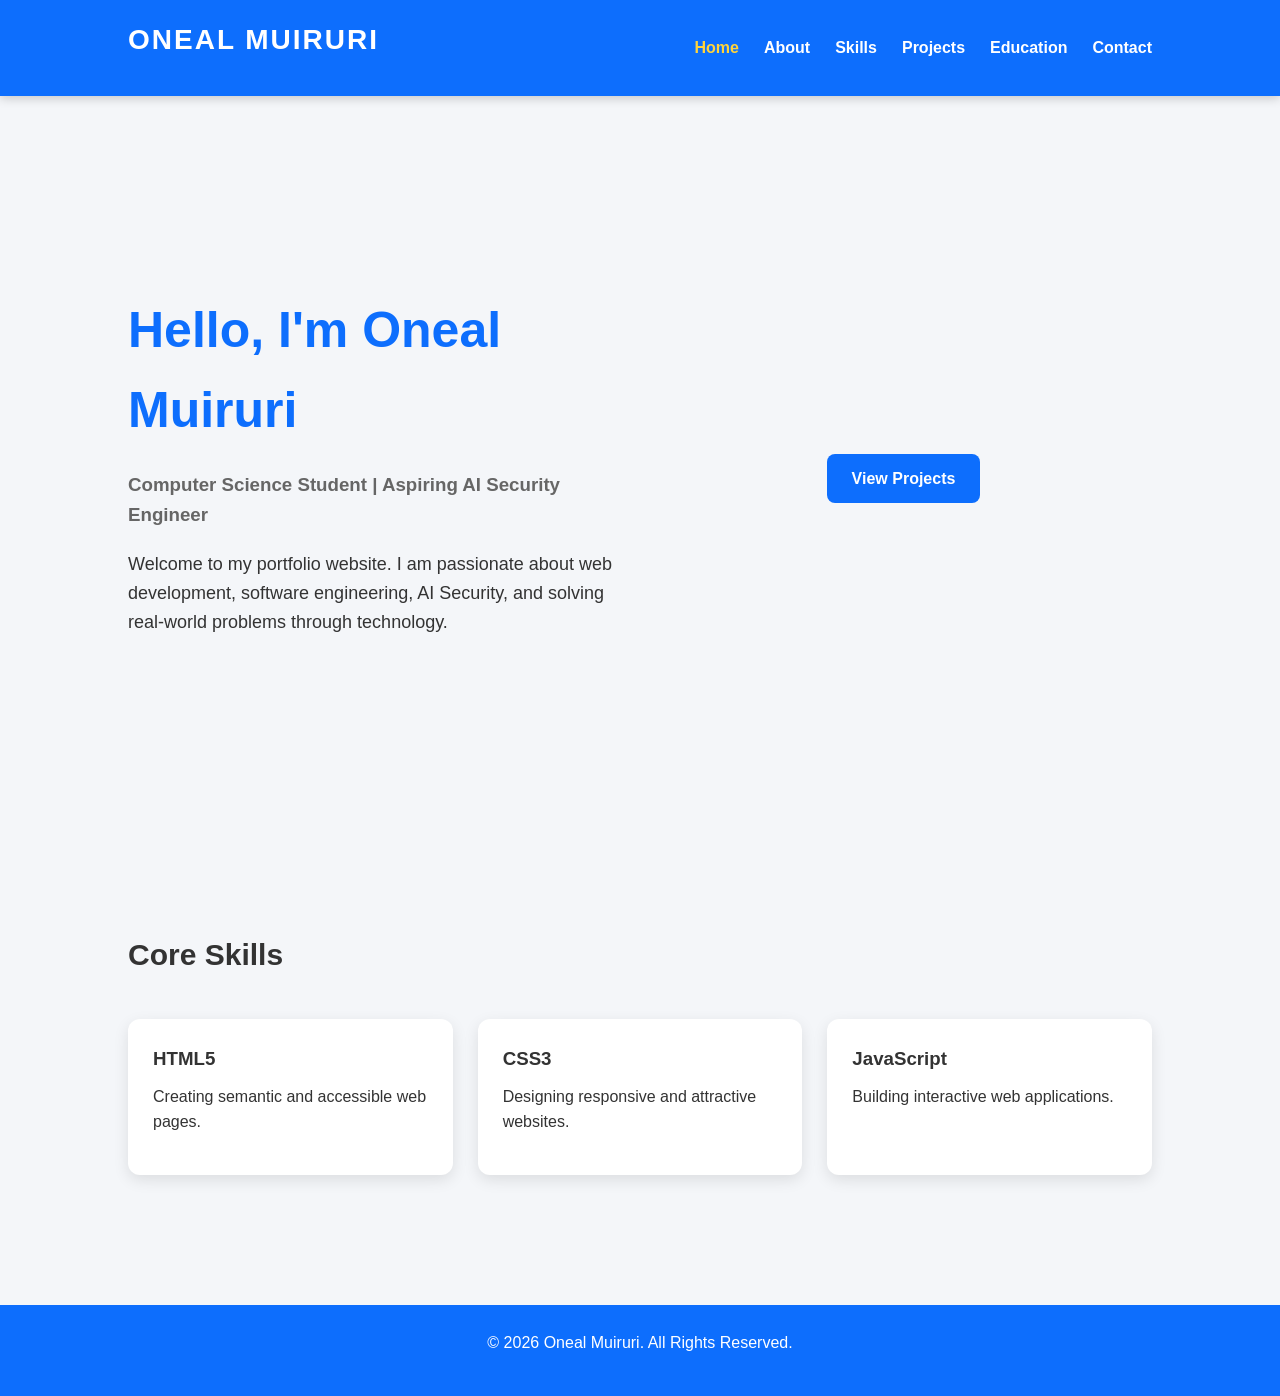
<file: index.html>
<!doctype html>
<html lang="en">
  <head>
    <meta charset="UTF-8" />
    <meta name="viewport" content="width=device-width, initial-scale=1.0" />
    <title>Oneal Muiruri | Portfolio</title>

    <link rel="stylesheet" href="style.css" />
  </head>
  <body>
    <!-- Navigation -->
    <header>
      <nav>
        <h2 class="logo">ONEAL MUIRURI</h2>

        <ul>
          <li><a href="index.html" class="active">Home</a></li>
          <li><a href="about.html">About</a></li>
          <li><a href="skills.html">Skills</a></li>
          <li><a href="projects.html">Projects</a></li>
          <li><a href="education.html">Education</a></li>
          <li><a href="contact.html">Contact</a></li>
        </ul>
      </nav>
    </header>

    <!-- Hero Section -->
    <section class="hero">
      <div class="hero-text">
        <h1>Hello, I'm <span>Oneal Muiruri</span></h1>

        <h3>Computer Science Student | Aspiring AI Security Engineer</h3>

        <p>
          Welcome to my portfolio website. I am passionate about web
          development, software engineering, AI Security, and solving real-world
          problems through technology.
        </p>
      </div>

      <div class="hero-image">
        <a href="projects.html" class="btn">View Projects</a>
      </div>
    </section>

    <!-- Featured Skills -->
    <section>
      <h2>Core Skills</h2>

      <div class="skills">
        <div class="card">
          <h3>HTML5</h3>
          <p>Creating semantic and accessible web pages.</p>
        </div>

        <div class="card">
          <h3>CSS3</h3>
          <p>Designing responsive and attractive websites.</p>
        </div>

        <div class="card">
          <h3>JavaScript</h3>
          <p>Building interactive web applications.</p>
        </div>
      </div>
    </section>

    <!-- Footer -->
    <footer>
      <p>&copy; 2026 Oneal Muiruri. All Rights Reserved.</p>
    </footer>
  </body>
</html>
</file>
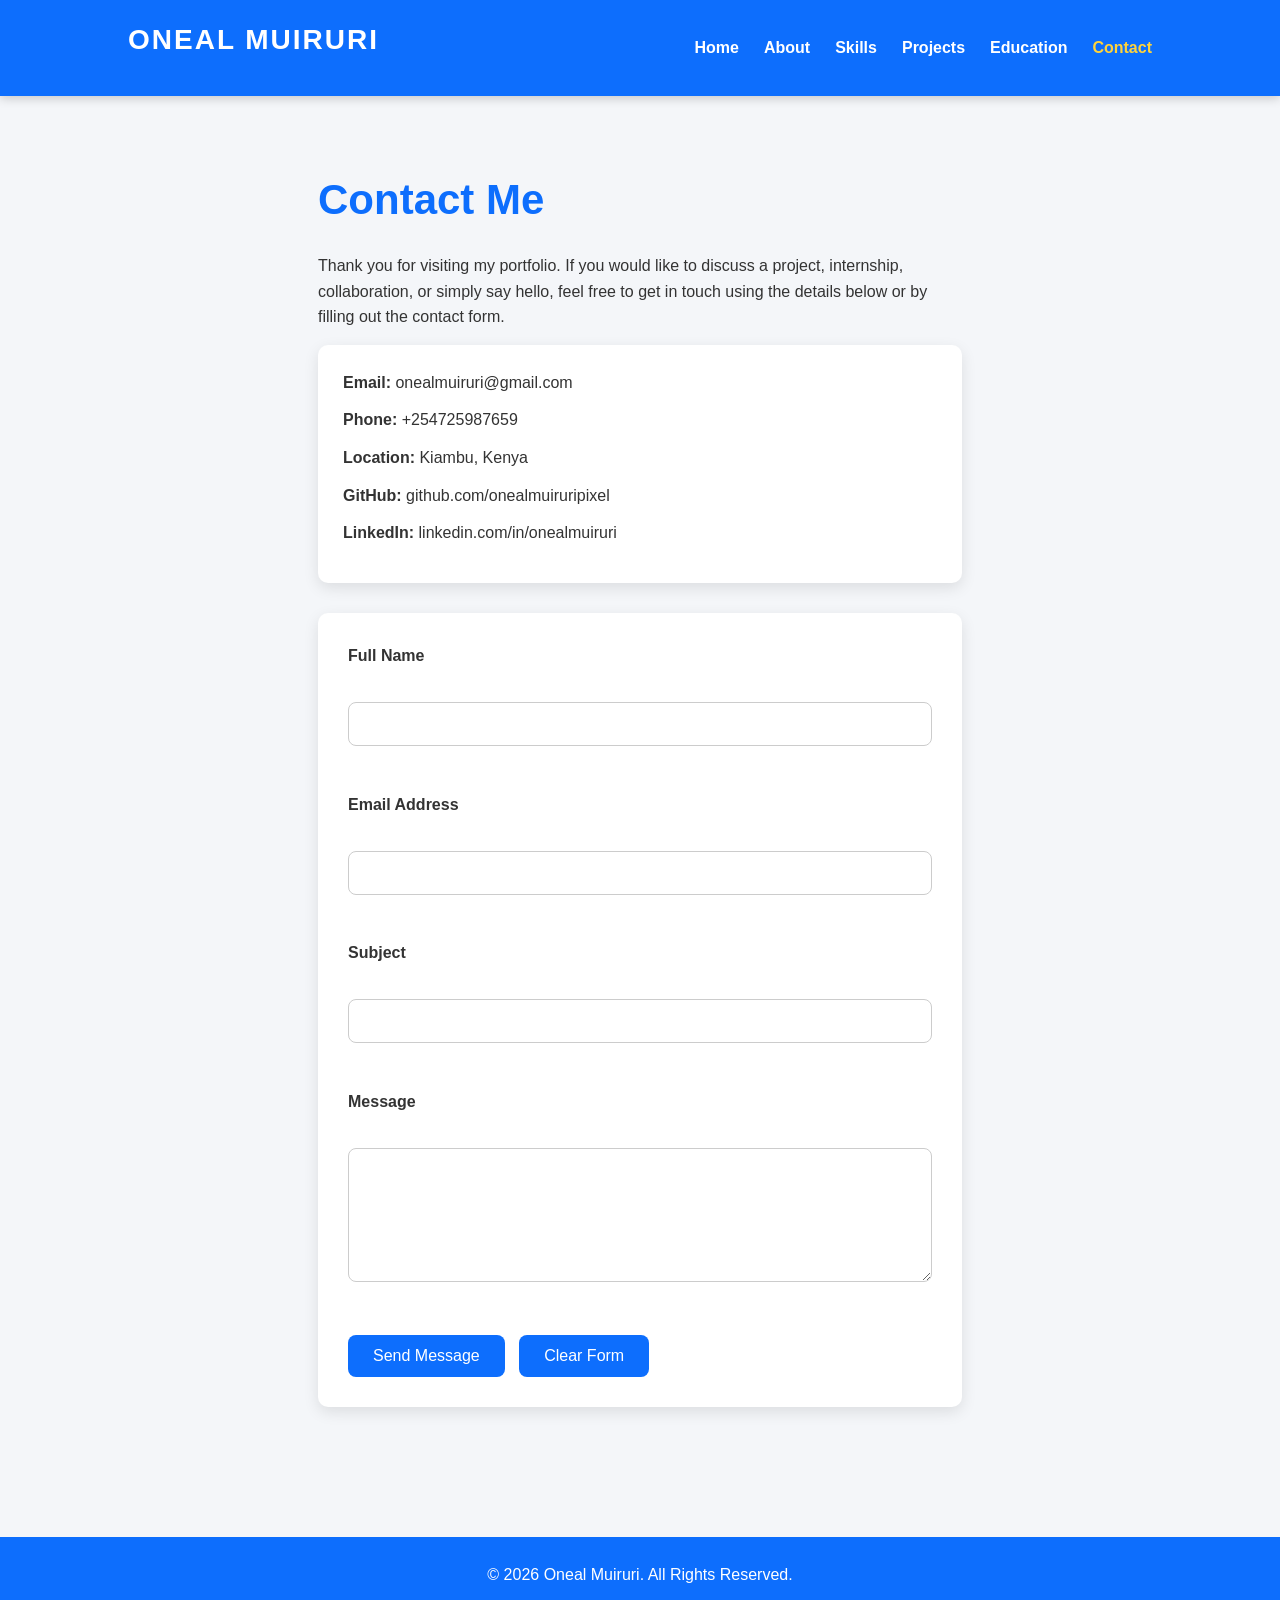
<file: contact.html>
<!doctype html>
<html lang="en">
  <head>
    <meta charset="UTF-8" />
    <meta name="viewport" content="width=device-width, initial-scale=1.0" />
    <title>Contact | Oneal Muiruri</title>

    <link rel="stylesheet" href="style.css" />
  </head>
  <body>
    <!-- Navigation -->
    <header>
      <nav>
        <h2 class="logo">ONEAL MUIRURI</h2>

        <ul>
          <li><a href="index.html">Home</a></li>
          <li><a href="about.html">About</a></li>
          <li><a href="skills.html">Skills</a></li>
          <li><a href="projects.html">Projects</a></li>
          <li><a href="education.html">Education</a></li>
          <li><a href="contact.html" class="active">Contact</a></li>
        </ul>
      </nav>
    </header>

    <!-- Contact Section -->
    <section class="contact">
      <h1>Contact Me</h1>

      <p>
        Thank you for visiting my portfolio. If you would like to discuss a
        project, internship, collaboration, or simply say hello, feel free to
        get in touch using the details below or by filling out the contact form.
      </p>

      <div class="contact-details">
        <p><strong>Email:</strong> onealmuiruri@gmail.com</p>

        <p><strong>Phone:</strong> +254725987659</p>

        <p><strong>Location:</strong> Kiambu, Kenya</p>

        <p><strong>GitHub:</strong> github.com/onealmuiruripixel</p>

        <p><strong>LinkedIn:</strong> linkedin.com/in/onealmuiruri</p>
      </div>

      <!-- Contact Form -->
      <form>
        <label for="name">Full Name</label><br />
        <input type="text" id="name" name="name" required /><br /><br />

        <label for="email">Email Address</label><br />
        <input type="email" id="email" name="email" required /><br /><br />

        <label for="subject">Subject</label><br />
        <input type="text" id="subject" name="subject" required /><br /><br />

        <label for="message">Message</label><br />
        <textarea id="message" name="message" rows="6" required></textarea
        ><br /><br />

        <button type="submit">Send Message</button>

        <button type="reset">Clear Form</button>
      </form>
    </section>

    <!-- Footer -->
    <footer>
      <p>&copy; 2026 Oneal Muiruri. All Rights Reserved.</p>
    </footer>
  </body>
</html>
</file>
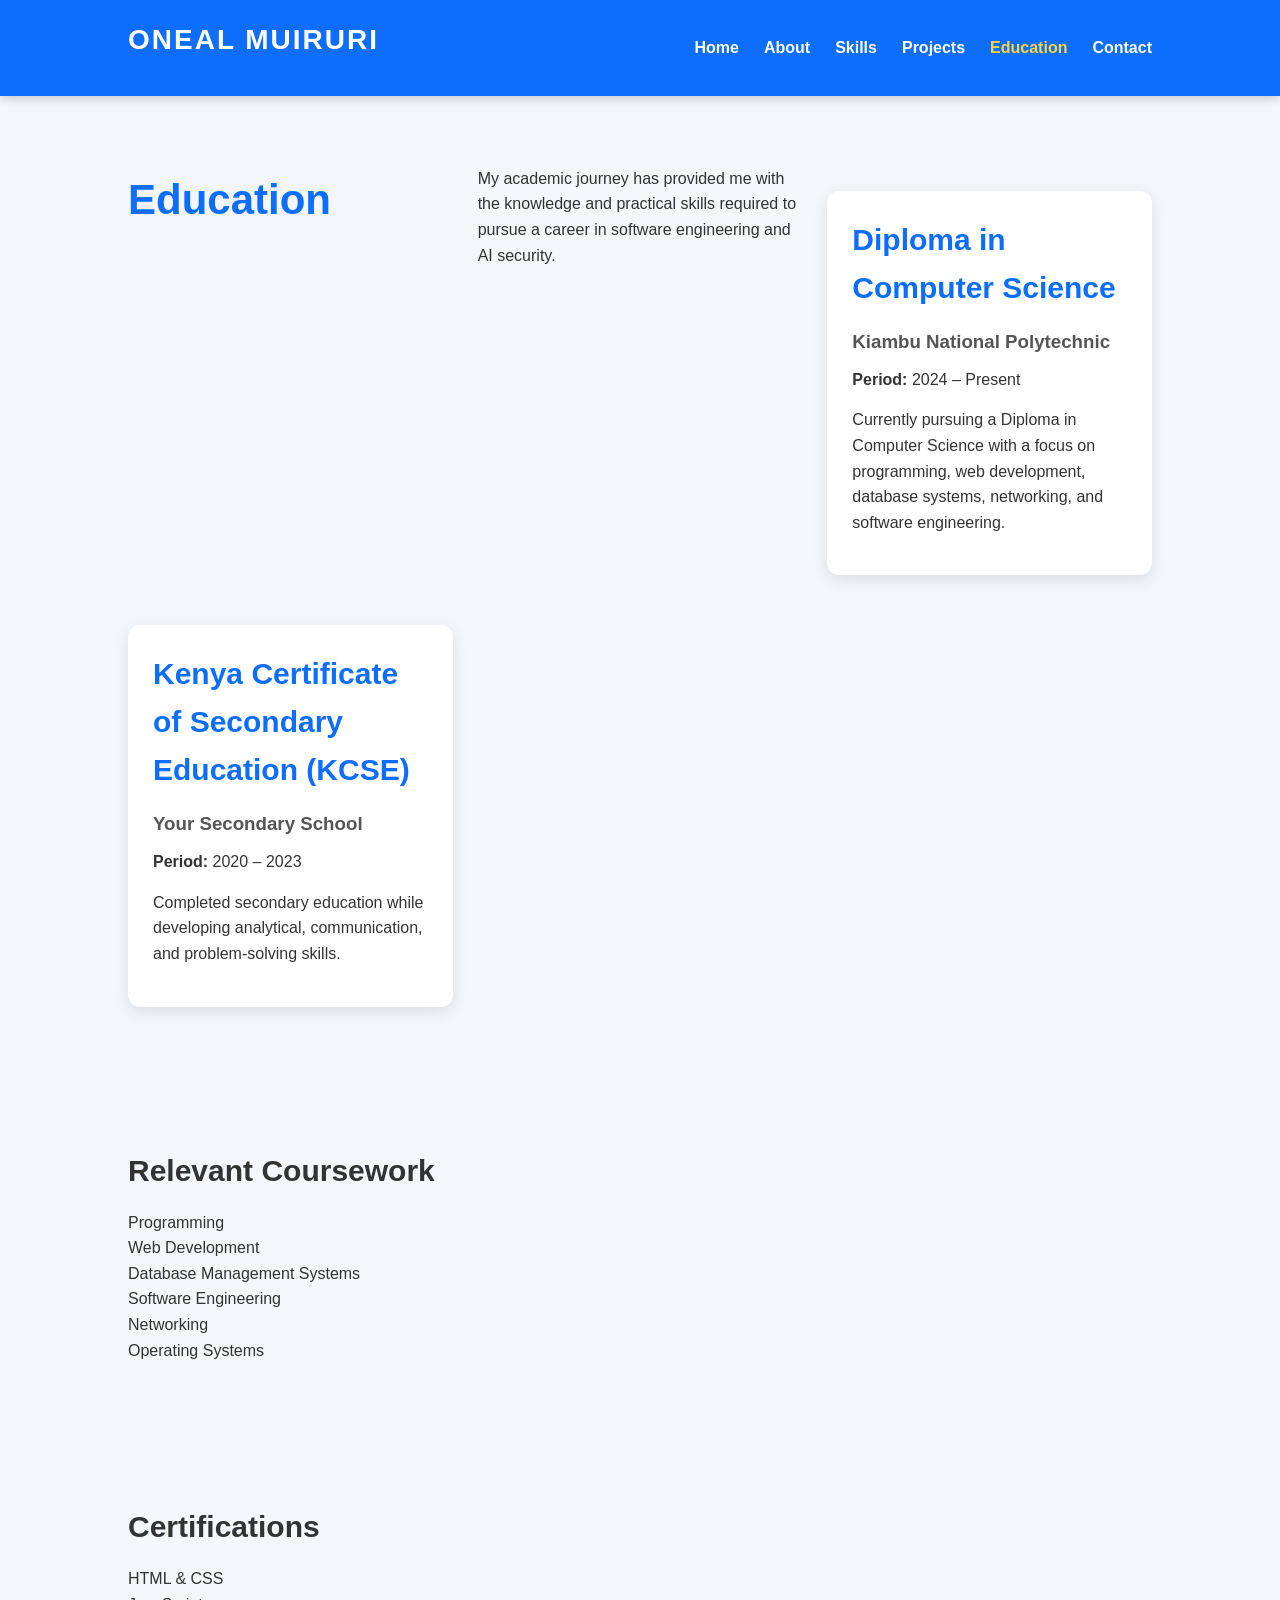
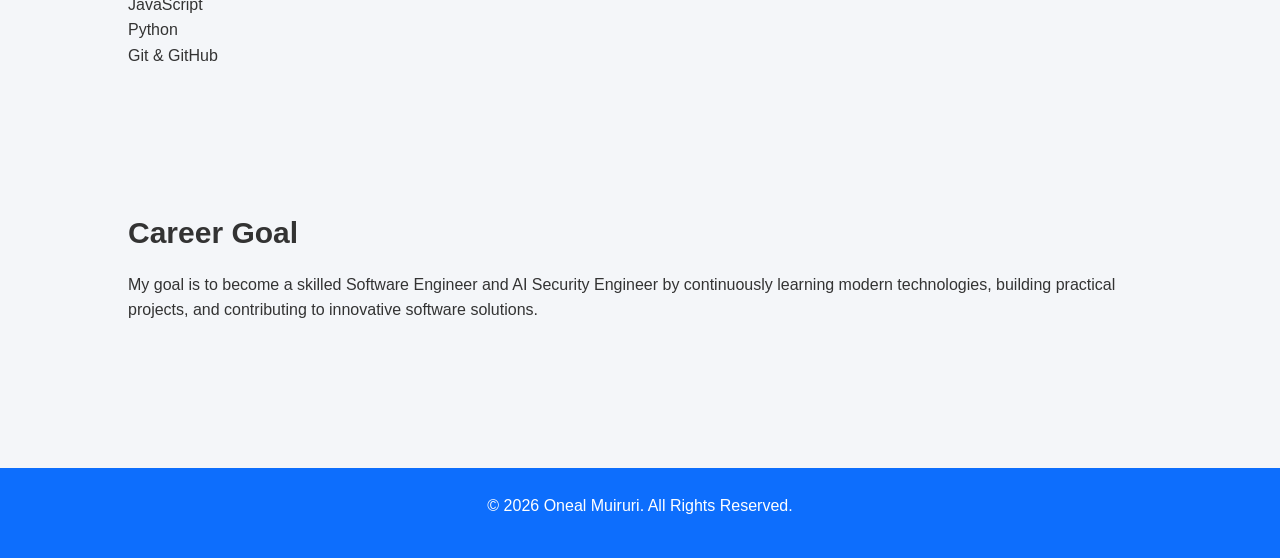
<file: education.html>
<!doctype html>
<html lang="en">
  <head>
    <meta charset="UTF-8" />
    <meta name="viewport" content="width=device-width, initial-scale=1.0" />
    <title>Education | Oneal Muiruri</title>

    <link rel="stylesheet" href="style.css" />
  </head>
  <body>
    <!-- Navigation -->
    <header>
      <nav>
        <h2 class="logo">ONEAL MUIRURI</h2>

        <ul>
          <li><a href="index.html">Home</a></li>
          <li><a href="about.html">About</a></li>
          <li><a href="skills.html">Skills</a></li>
          <li><a href="projects.html">Projects</a></li>
          <li><a href="education.html" class="active">Education</a></li>
          <li><a href="contact.html">Contact</a></li>
        </ul>
      </nav>
    </header>

    <!-- Education Section -->
    <section class="education">
      <h1>Education</h1>

      <p>
        My academic journey has provided me with the knowledge and practical
        skills required to pursue a career in software engineering and AI
        security.
      </p>

      <!-- College -->
      <div class="education-card">
        <h2>Diploma in Computer Science</h2>

        <h3>Kiambu National Polytechnic</h3>

        <p><strong>Period:</strong> 2024 – Present</p>

        <p>
          Currently pursuing a Diploma in Computer Science with a focus on
          programming, web development, database systems, networking, and
          software engineering.
        </p>
      </div>

      <!-- Secondary School -->
      <div class="education-card">
        <h2>Kenya Certificate of Secondary Education (KCSE)</h2>

        <h3>Your Secondary School</h3>

        <p><strong>Period:</strong> 2020 – 2023</p>

        <p>
          Completed secondary education while developing analytical,
          communication, and problem-solving skills.
        </p>
      </div>
    </section>

    <!-- Relevant Coursework -->
    <section>
      <h2>Relevant Coursework</h2>

      <ul>
        <li>Programming</li>
        <li>Web Development</li>
        <li>Database Management Systems</li>
        <li>Software Engineering</li>
        <li>Networking</li>
        <li>Operating Systems</li>
      </ul>
    </section>

    <!-- Certifications -->
    <section>
      <h2>Certifications</h2>

      <ul>
        <li>HTML & CSS</li>
        <li>JavaScript</li>
        <li>Python</li>
        <li>Git & GitHub</li>
      </ul>
    </section>

    <!-- Career Goal -->
    <section>
      <h2>Career Goal</h2>

      <p>
        My goal is to become a skilled Software Engineer and AI Security
        Engineer by continuously learning modern technologies, building
        practical projects, and contributing to innovative software solutions.
      </p>
    </section>

    <!-- Footer -->
    <footer>
      <p>&copy; 2026 Oneal Muiruri. All Rights Reserved.</p>
    </footer>
  </body>
</html>
</file>
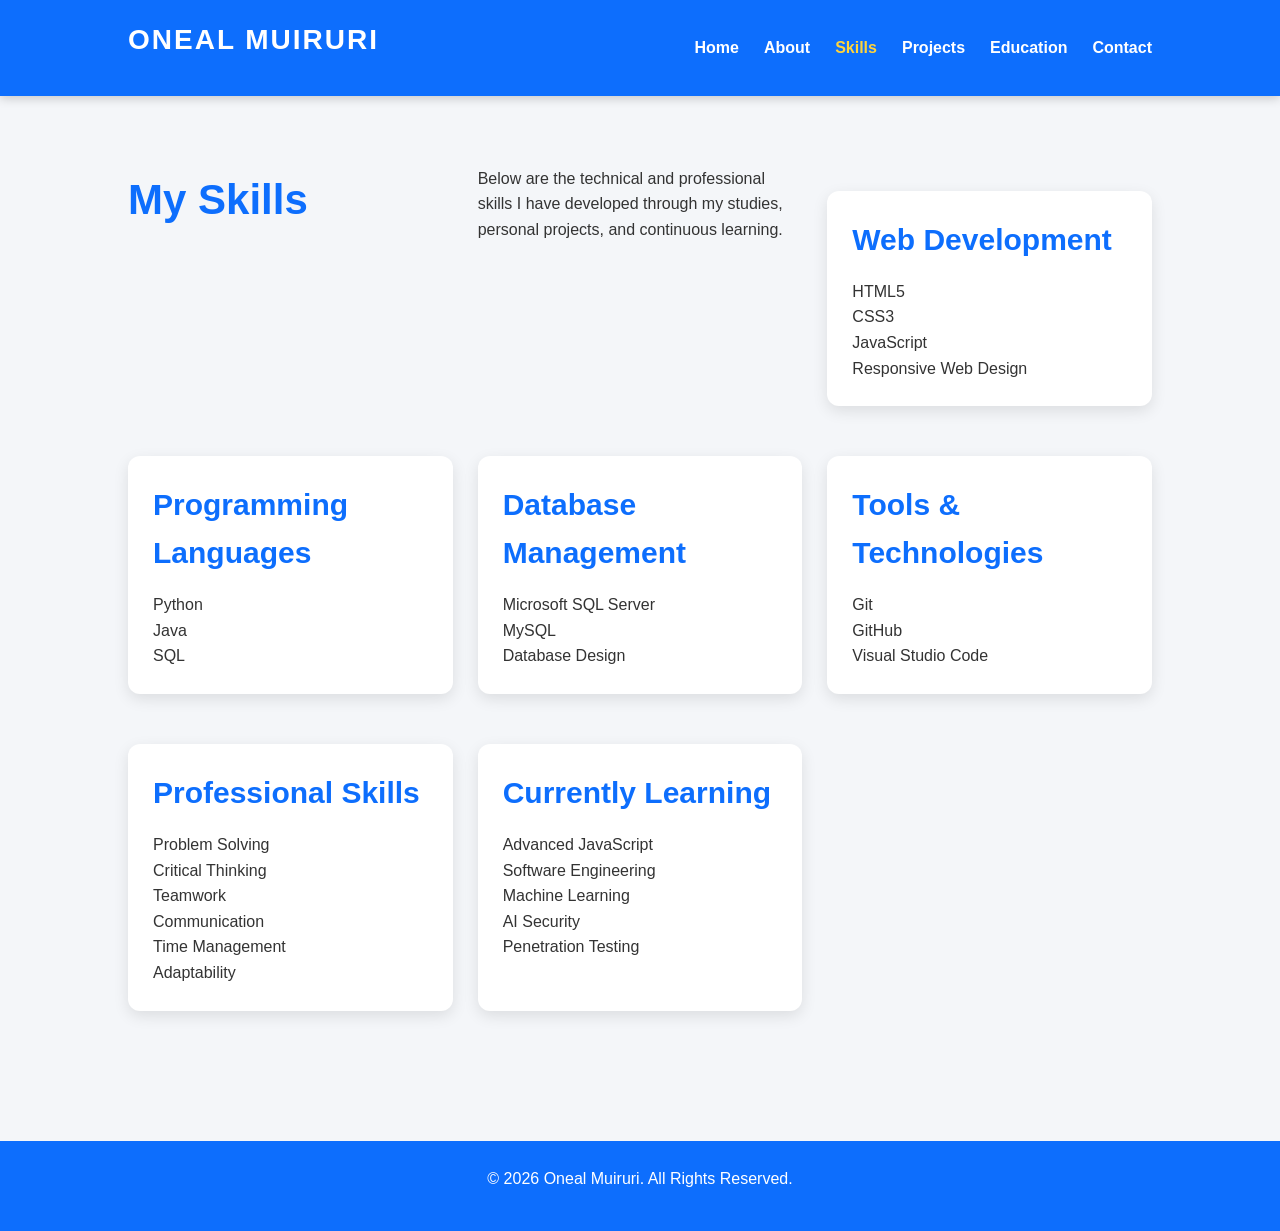
<file: skills.html>
<!doctype html>
<html lang="en">
  <head>
    <meta charset="UTF-8" />
    <meta name="viewport" content="width=device-width, initial-scale=1.0" />
    <title>Skills | Oneal Muiruri</title>

    <link rel="stylesheet" href="style.css" />
  </head>
  <body>
    <!-- Navigation -->
    <header>
      <nav>
        <h2 class="logo">ONEAL MUIRURI</h2>

        <ul>
          <li><a href="index.html">Home</a></li>
          <li><a href="about.html">About</a></li>
          <li><a href="skills.html" class="active">Skills</a></li>
          <li><a href="projects.html">Projects</a></li>
          <li><a href="education.html">Education</a></li>
          <li><a href="contact.html">Contact</a></li>
        </ul>
      </nav>
    </header>

    <!-- Skills Section -->
    <section class="skills">
      <h1>My Skills</h1>

      <p>
        Below are the technical and professional skills I have developed through
        my studies, personal projects, and continuous learning.
      </p>

      <!-- Web Development -->
      <div class="skill-category">
        <h2>Web Development</h2>

        <ul>
          <li>HTML5</li>
          <li>CSS3</li>
          <li>JavaScript</li>
          <li>Responsive Web Design</li>
        </ul>
      </div>

      <!-- Programming -->
      <div class="skill-category">
        <h2>Programming Languages</h2>

        <ul>
          <li>Python</li>
          <li>Java</li>
          <li>SQL</li>
        </ul>
      </div>

      <!-- Database -->
      <div class="skill-category">
        <h2>Database Management</h2>

        <ul>
          <li>Microsoft SQL Server</li>
          <li>MySQL</li>
          <li>Database Design</li>
        </ul>
      </div>

      <!-- Tools -->
      <div class="skill-category">
        <h2>Tools & Technologies</h2>

        <ul>
          <li>Git</li>
          <li>GitHub</li>
          <li>Visual Studio Code</li>
        </ul>
      </div>

      <!-- Soft Skills -->
      <div class="skill-category">
        <h2>Professional Skills</h2>

        <ul>
          <li>Problem Solving</li>
          <li>Critical Thinking</li>
          <li>Teamwork</li>
          <li>Communication</li>
          <li>Time Management</li>
          <li>Adaptability</li>
        </ul>
      </div>

      <!-- Currently Learning -->
      <div class="skill-category">
        <h2>Currently Learning</h2>

        <ul>
          <li>Advanced JavaScript</li>
          <li>Software Engineering</li>
          <li>Machine Learning</li>
          <li>AI Security</li>
          <li>Penetration Testing</li>
        </ul>
      </div>
    </section>

    <!-- Footer -->
    <footer>
      <p>&copy; 2026 Oneal Muiruri. All Rights Reserved.</p>
    </footer>
  </body>
</html>
</file>
<file: style.css>
/*--------------------------------------
        GLOBAL STYLES
--------------------------------------*/

* {
    margin: 0;
    padding: 0;
    box-sizing: border-box;
}

html {
    scroll-behavior: smooth;
}

body {
    font-family: Arial, Helvetica, sans-serif;
    background: #f4f6f9;
    color: #333;
    line-height: 1.6;
}

img {
    max-width: 100%;
    display: block;
}

a {
    text-decoration: none;
}

ul {
    list-style: none;
}

section {
    padding: 70px 10%;
}

h1 {
    font-size: 42px;
    color: #0d6efd;
    margin-bottom: 20px;
}

h2 {
    font-size: 30px;
    margin-bottom: 15px;
}

h3 {
    margin-bottom: 10px;
}

p {
    margin-bottom: 15px;
}

/*--------------------------------------
          NAVIGATION BAR
--------------------------------------*/

header {
    background: #0d6efd;
    position: sticky;
    top: 0;
    z-index: 1000;
    box-shadow: 0 2px 10px rgba(0, 0, 0, .2);
}

nav {
    display: flex;
    justify-content: space-between;
    align-items: center;
    padding: 18px 10%;
}

.logo {
    color: white;
    font-size: 28px;
    font-weight: bold;
    letter-spacing: 2px;
}

nav ul {
    display: flex;
    gap: 25px;
}

nav ul li a {
    color: white;
    font-weight: bold;
    transition: .3s;
}

nav ul li a:hover,
nav ul li a.active {
    color: #ffd43b;
}

/*-------------------------------------
          HERO SECTION
-------------------------------------*/

.hero {
    display: flex;
    justify-content: space-between;
    align-items: center;
    gap: 50px;
    min-height: 85vh;
}

.hero-text {
    flex: 1;
}

.hero-text h1 {
    font-size: 50px;
}

.hero-text span {
    color: #0d6efd;
}

.hero-text h3 {
    color: #666;
    margin-bottom: 20px;
}

.hero-text p {
    font-size: 18px;
    margin-bottom: 30px;
}

.hero-image {
    flex: 1;
    display: flex;
    justify-content: center;
}

.hero-image img {
    width: 340px;
    height: 340px;
    object-fit: cover;
    border-radius: 50%;
    border: 8px solid white;
    box-shadow: 0 10px 30px rgba(0, 0, 0, .2);
}

/*------------------------------------
            BUTTONS
--------------------------------------*/

.btn {
    display: inline-block;
    background: #0d6efd;
    color: white;
    padding: 12px 25px;
    border-radius: 8px;
    font-weight: bold;
    transition: .3s;
    margin-right: 10px;
}

.btn:hover {
    background: #084298;
    transform: translateY(-4px);
}

/*------------------------------------
            ABOUT PAGE
--------------------------------------*/

.about {
    text-align: center;
}

.about img {
    width: 220px;
    height: 220px;
    object-fit: cover;
    border-radius: 50%;
    margin: 25px auto;
    border: 6px solid #0d6efd;
}

.about p {
    max-width: 900px;
    margin: auto;
    margin-bottom: 20px;
    font-size: 18px;
}

/*-------------------------------------
        GENERAL CARDS
--------------------------------------*/

.card,
.skill-category,
.project-card,
.education-card {
    background: white;
    padding: 25px;
    border-radius: 12px;
    box-shadow: 0 5px 15px rgba(0, 0, 0, .1);
    transition: .3s;
    margin-top: 25px;
}

.card:hover,
.skill-category:hover,
.project-card:hover,
.education-card:hover {
    transform: translateY(-8px);
}

.project-card img {
    border-radius: 10px;
    margin-bottom: 15px;
}

/*------------------------------------
        SKILLS GRID
------------------------------------*/

.skills {
    display: grid;
    grid-template-columns: repeat(auto-fit, minmax(280px, 1fr));
    gap: 25px;
}

.skill-category h2 {
    color: #0d6efd;
}

/*--------------------------------------
        PROJECTS GRID
--------------------------------------*/

.projects {
    display: grid;
    grid-template-columns: repeat(auto-fit, minmax(320px, 1fr));
    gap: 30px;
}

.project-card h2 {
    color: #0d6efd;
}

.project-card ul {
    margin-top: 10px;
    margin-left: 20px;
    list-style: disc;
}
/*------------------------------------
        EDUCATION PAGE
-------------------------------------*/

.education {
    display: grid;
    grid-template-columns: repeat(auto-fit, minmax(320px, 1fr));
    gap: 25px;
}

.education-card h2 {
    color: #0d6efd;
}

.education-card h3 {
    color: #555;
    margin-bottom: 10px;
}

/*------------------------------------
        CONTACT PAGE
--------------------------------------*/

.contact {
    max-width: 900px;
    margin: auto;
}

.contact-details {
    background: white;
    padding: 25px;
    border-radius: 10px;
    box-shadow: 0 5px 15px rgba(0, 0, 0, .1);
    margin-bottom: 30px;
}

.contact-details p {
    margin-bottom: 12px;
}

form {
    background: white;
    padding: 30px;
    border-radius: 10px;
    box-shadow: 0 5px 15px rgba(0, 0, 0, .1);
}

form label {
    display: block;
    font-weight: bold;
    margin-bottom: 8px;
}

form input,
form textarea {
    width: 100%;
    padding: 12px;
    margin-bottom: 20px;
    border: 1px solid #ccc;
    border-radius: 8px;
    font-size: 16px;
    outline: none;
    transition: .3s;
}

form input:focus,
form textarea:focus {
    border-color: #0d6efd;
    box-shadow: 0 0 8px rgba(13, 110, 253, .3);
}

form textarea {
    resize: vertical;
}

form button {
    background: #0d6efd;
    color: white;
    border: none;
    padding: 12px 25px;
    border-radius: 8px;
    font-size: 16px;
    cursor: pointer;
    transition: .3s;
    margin-right: 10px;
}

form button:hover {
    background: #084298;
}

/*--------------------------------------
        FOOTER
--------------------------------------*/

footer {
    background: #0d6efd;
    color: white;
    text-align: center;
    padding: 25px;
    margin-top: 60px;
}

/*--------------------------------------
        SIMPLE ANIMATIONS
--------------------------------------*/

.card,
.skill-category,
.project-card,
.education-card,
.contact-details,
form {
    animation: fadeIn .8s ease;
}

@keyframes fadeIn {

    from {
        opacity: 0;
        transform: translateY(20px);
    }

    to {
        opacity: 1;
        transform: translateY(0);
    }

}

/*-------------------------------------
        RESPONSIVE DESIGN
--------------------------------------*/

@media(max-width:900px) {

    nav {
        flex-direction: column;
        gap: 15px;
    }

    nav ul {
        flex-wrap: wrap;
        justify-content: center;
    }

    .hero {
        flex-direction: column-reverse;
        text-align: center;
    }

    .hero-image img {
        width: 250px;
        height: 250px;
    }

    h1 {
        font-size: 34px;
    }

    h2 {
        font-size: 26px;
    }

    section {
        padding: 50px 6%;
    }

    .btn {
        display: block;
        margin: 15px auto;
        width: 200px;
        text-align: center;
    }

}

@media(max-width:600px) {

    nav ul {
        flex-direction: column;
        align-items: center;
        gap: 12px;
    }

    .hero-text h1 {
        font-size: 30px;
    }

    .hero-text p {
        font-size: 16px;
    }

    .about img {
        width: 180px;
        height: 180px;
    }

    form {
        padding: 20px;
    }

}
/*------------------------------------------
        PROFESSIONAL PORTFOLIO ANIMATIONS
-------------------------------------------*/

/* Page Fade In */
body {
    animation: fadeIn 1s ease-in;
}

@keyframes fadeIn {
    from {
        opacity: 0;
    }

    to {
        opacity: 1;
    }
}

/* Logo Animation */
.logo {
    animation: slideLeft 1s ease;
}

@keyframes slideLeft {
    from {
        transform: translateX(-100px);
        opacity: 0;
    }

    to {
        transform: translateX(0);
        opacity: 1;
    }
}

/* Navigation Animation */
nav ul li {
    animation: slideDown .8s ease;
}

@keyframes slideDown {
    from {
        transform: translateY(-40px);
        opacity: 0;
    }

    to {
        transform: translateY(0);
        opacity: 1;
    }
}

/* Hero Text Animation */
.hero-text {
    animation: slideRight 1s ease;
}

@keyframes slideRight {
    from {
        transform: translateX(-120px);
        opacity: 0;
    }

    to {
        transform: translateX(0);
        opacity: 1;
    }
}

/* Hero Image Animation */
.hero-image img {
    animation:
        zoomIn 1s ease,
        floating 4s ease-in-out infinite;
}

@keyframes zoomIn {
    from {
        transform: scale(.5);
        opacity: 0;
    }

    to {
        transform: scale(1);
        opacity: 1;
    }
}

@keyframes floating {
    0% {
        transform: translateY(0);
    }

    50% {
        transform: translateY(-15px);
    }

    100% {
        transform: translateY(0);
    }
}

/* Buttons */
.btn {
    transition: .4s;
}

.btn:hover {
    transform: translateY(-5px) scale(1.05);
    box-shadow: 0 12px 25px rgba(0, 0, 0, .3);
}

/* Navigation Hover Underline */
nav ul li a {
    position: relative;
}

nav ul li a::after {
    content: "";
    position: absolute;
    left: 0;
    bottom: -5px;
    width: 0;
    height: 3px;
    background: #ffd43b;
    transition: .4s;
}

nav ul li a:hover::after {
    width: 100%;
}

/* Cards Animation */
.card,
.project-card,
.skill-category,
.education-card,
.contact-details,
form {
    transition: .4s;
    animation: cardFade 1s ease;
}

.card:hover,
.project-card:hover,
.skill-category:hover,
.education-card:hover,
.contact-details:hover,
form:hover {
    transform: translateY(-12px);
    box-shadow: 0 18px 35px rgba(0, 0, 0, .2);
}

@keyframes cardFade {
    from {
        transform: translateY(30px);
        opacity: 0;
    }

    to {
        transform: translateY(0);
        opacity: 1;
    }
}

/* Project Images */
.project-card img {
    transition: .5s;
}

.project-card:hover img {
    transform: scale(1.08);
}

/* About/Profile Image Hover */
.about img,
.hero-image img {
    transition: .5s;
}

.about img:hover,
.hero-image img:hover {
    transform: scale(1.05) rotate(2deg);
}

/* Form Inputs */
input,
textarea {
    transition: .4s;
}

input:focus,
textarea:focus {
    transform: scale(1.02);
    border-color: #0d6efd;
    box-shadow: 0 0 10px rgba(13, 110, 253, .3);
}

/* Section Titles */
h1 {
    animation: titleAppear 1s ease;
}

@keyframes titleAppear {
    from {
        letter-spacing: 10px;
        opacity: 0;
    }

    to {
        letter-spacing: 1px;
        opacity: 1;
    }
}

/* Footer */
footer {
    animation: fadeInUp 1.2s ease;
}

@keyframes fadeInUp {
    from {
        transform: translateY(40px);
        opacity: 0;
    }

    to {
        transform: translateY(0);
        opacity: 1;
    }
}
</file>
